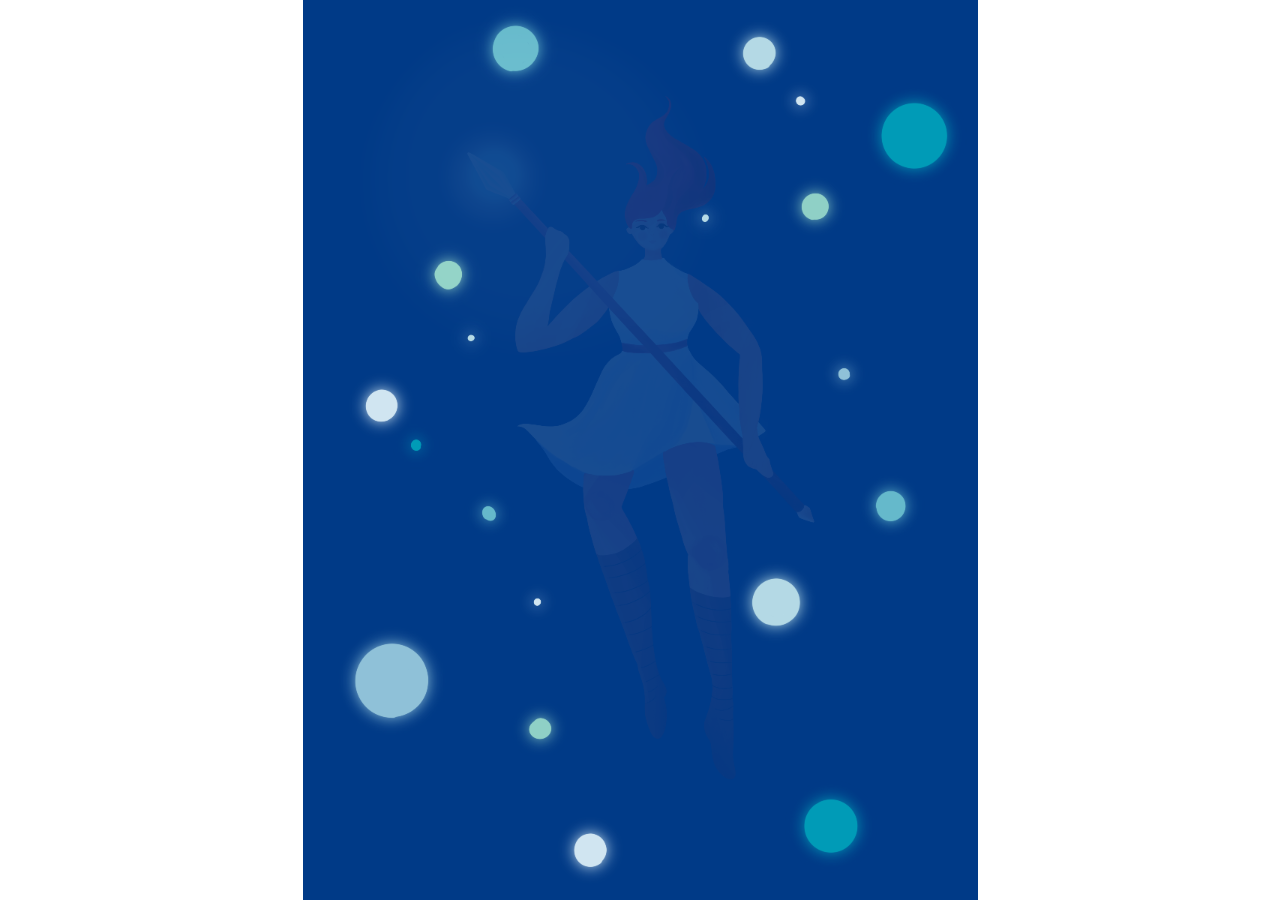
<file: children/parallax.html>
<!DOCTYPE html>
<html lang="en">
  <head>
    <meta charset="UTF-8" />
    <meta http-equiv="X-UA-Compatible" content="IE=edge" />
    <meta
      name="viewport"
      content="width=device-width, initial-scale=1.0, user-scalable=no"
    />
    <meta name="author" content="Vathsalya Senapathi" />
    <link rel="stylesheet" href="/children/parallax.css" />
    <title>Parallax Animation</title>
  </head>
  <body>
    <div class="image-container">
      <canvas class="canvas" width="900" height="1200" id="canvas"></canvas>
      <div class="loading-screen" id="loading">LOADING...</div>
    </div>
    <script src="/children/parallax.js"></script>
  </body>
</html>
</file>
<file: children/parallax.css>
html,
body {
  box-sizing: border-box;
  margin: 0;
  height: 100%;
  background: white;
  display: flex;
  justify-content: center;
  align-items: center;
}

.image-container {
  display: flex;
  height: 100%;
  width: 100%;
  max-width: 100%;
  position: relative;
}

.canvas {
  width: auto;
  max-width: 100%;
  max-height: 100%;
  display: block;
  margin: auto;
  background: navy;
}

.loading-screen {
  position: absolute;
  width: 100%;
  height: 100%;
  top: 0;
  bottom: 0;
  right: 0;
  left: 0;
  visibility: visible;
  opacity: 1;
  text-align: center;
  display: flex;
  flex-direction: column;
  align-items: center;
  justify-content: center;
  transition: all 0.25s ease-in-out;
  transform: translateZ(50px);
}

.loading-screen.hidden {
  visibility: hidden;
  opacity: 0;
}
</file>
